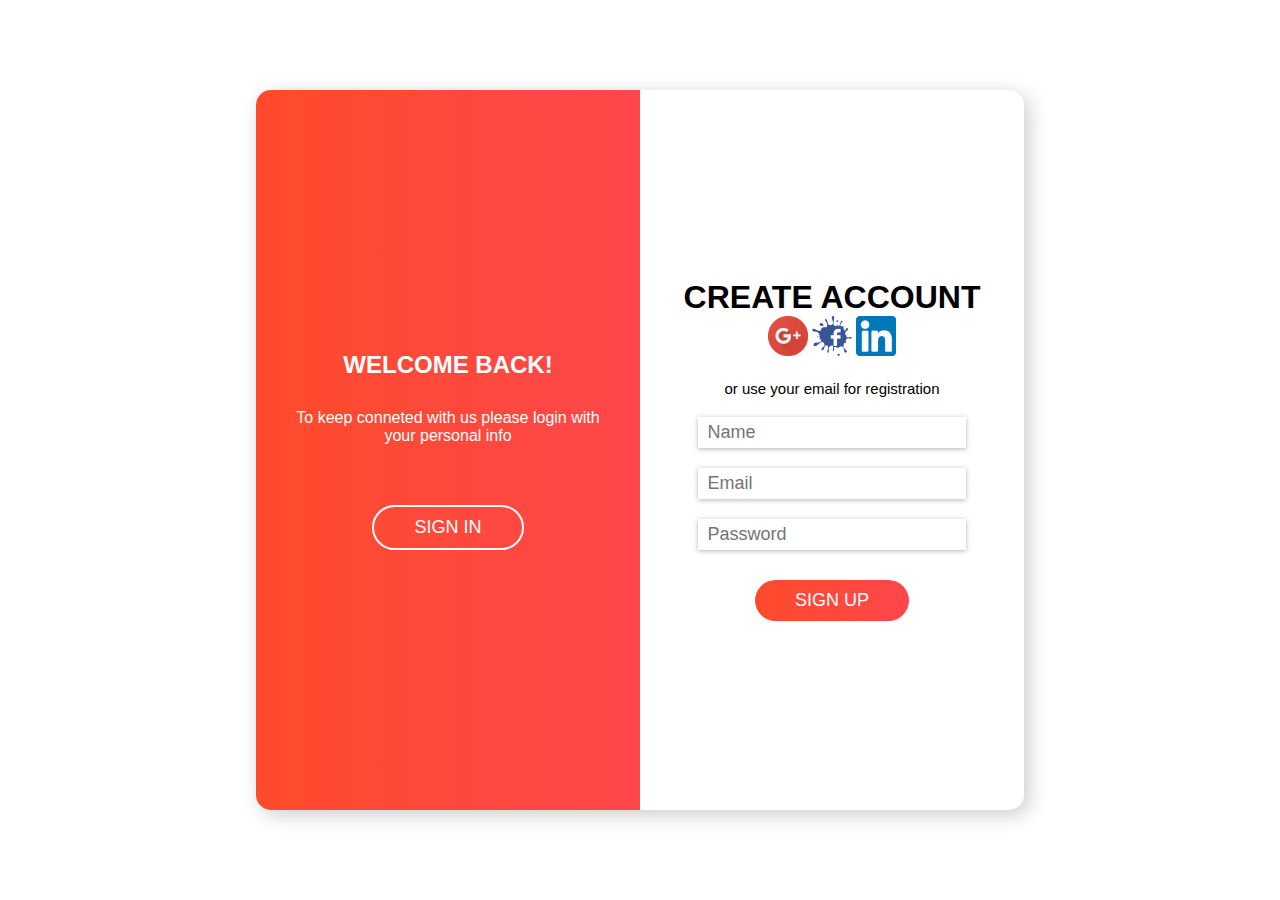
<file: sign in .html>
<!DOCTYPE html>
<html lang="en">
    <head>
        <meta charset="UTF-8">
        <meta http-equiv="X-UA-Compatible" content="IE=edge">
        <meta name="viewport" content="width=device-width, inintal-scale=1.0">
        <title>JOIN US</title>
        <style>
            *{
                padding: 0; margin: 0; box-sizing: border-box;
             }
             body{
                height: 100vh;
                display: grid;
place-items: center;
font-family: 'open sans' , sans-serif
}
.box{
    display: flex;
align-items: center;
height: 80%;
width: 60%;
border-radius: 15px;
box-shadow: 5px 5px 20px rgba(0,0, 0, 0.2);
}
.box .subbox{
    width: 50%;
    height: 100%;
display: flex;
justify-content: center;
align-items: center;
flex-direction: column;

}
.box #subbox1{
    background: linear-gradient(to right,#ff4b2b,#ff464c);
    border-top-left-radius: 15px;
    border-bottom-left-radius: 15px;
    color: #fff;
}
#subbox1 p{
    margin: 30px;
width: 80%;
text-align: center;
}
#subbox1 button{
    border: 2px solid #fff;
    background: transparent;
    color: #fff;
    font-size: 18px;
    padding: 10px 40px;
    margin-top: 30px;
    border-radius: 30px;
}
.box #subbox2 .logopt{
    margin-top: 30px;
    width: 40%;
    display: flex;
    justify-content: space-between;
}
#subbox2 p{
    font-size: 15px;
    margin-top: 20px;
}
#subbox2 #name,#subbox2 #email,#subbox2 #password{
    width: 70%;
    margin-top: 20px;
    padding: 5px 10px;
    border: none;
    outline: none;
    box-shadow: 0 1px 5px rgba(0, 0, 0, 0.3);
    font-size: 18px;
}
#subbox2 button{
    margin-top: 30px;
    font-size: 18px;
    color: #fff;
    background: linear-gradient(to right,#ff4b2b,#ff464c);
    border: none;
    outline: none;
    padding: 10px 40px;
    border-radius: 30px;
    }








        </style>
</head>
<body>
    <div class="box">
        <div class="subbox" id="subbox1">
        <h2>WELCOME BACK!</h2>
        <p>
            To keep conneted with us please login 
            with your personal info
        </p>
        <button>SIGN IN</button>
    </div>

        <div class="subbox" id="subbox2">
        <h1>CREATE ACCOUNT</h1>
        <div class="logpot">
           <a href="https://accounts.google.com/"><img src="google.jfif" height="40px" width="40px"></a>
           <a href="https://www.facebook.com/login/" ><img src="facebook.png" height="40px" width="40px"></a>
            <a href="https://www.linkedin.com/home"><img src="link.png" height="40px" width="40px"></a>
</div>
<p>or use your email for registration</p>
<input type="name" id="name" placeholder="Name">
<input type="email" id="email" placeholder="Email">
<input type="password" id="password" placeholder="Password">
<button>SIGN UP</button>


    </div>
</div>
        
   









</body>
</html>
</file>
